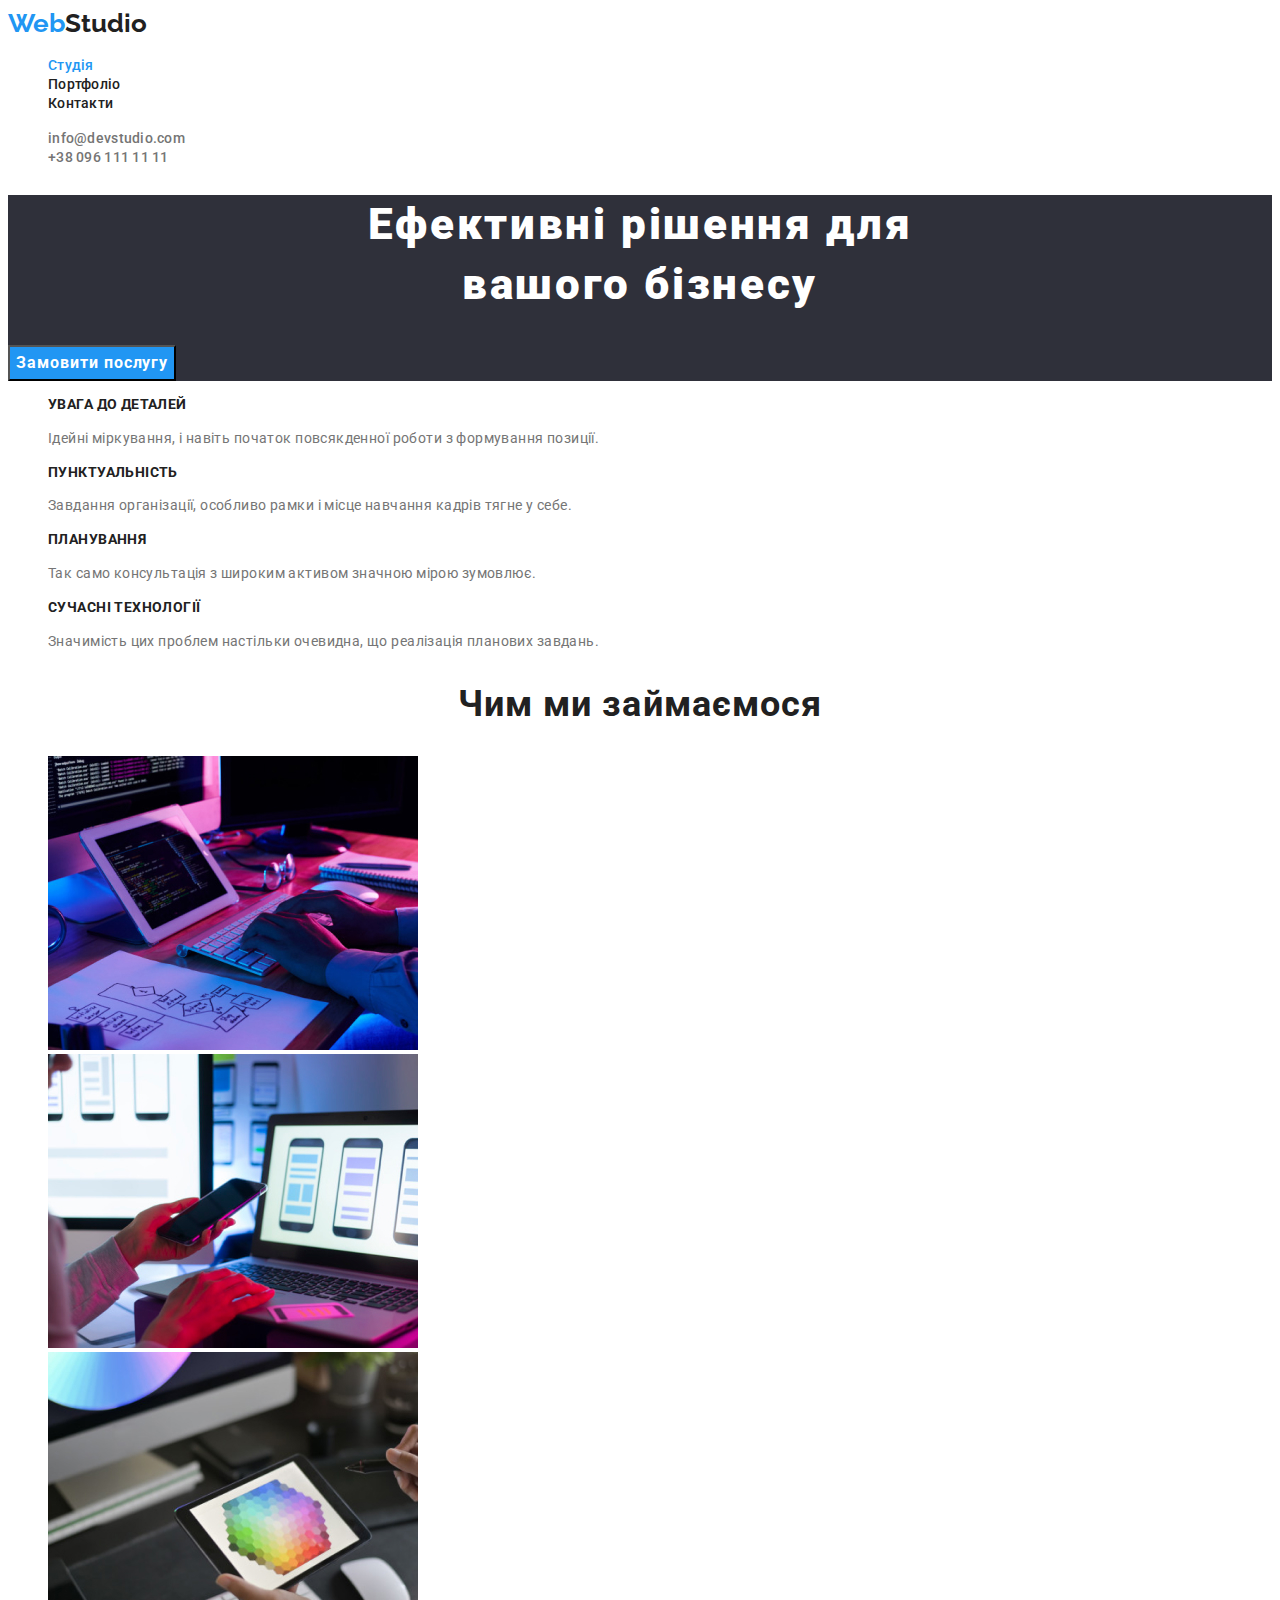
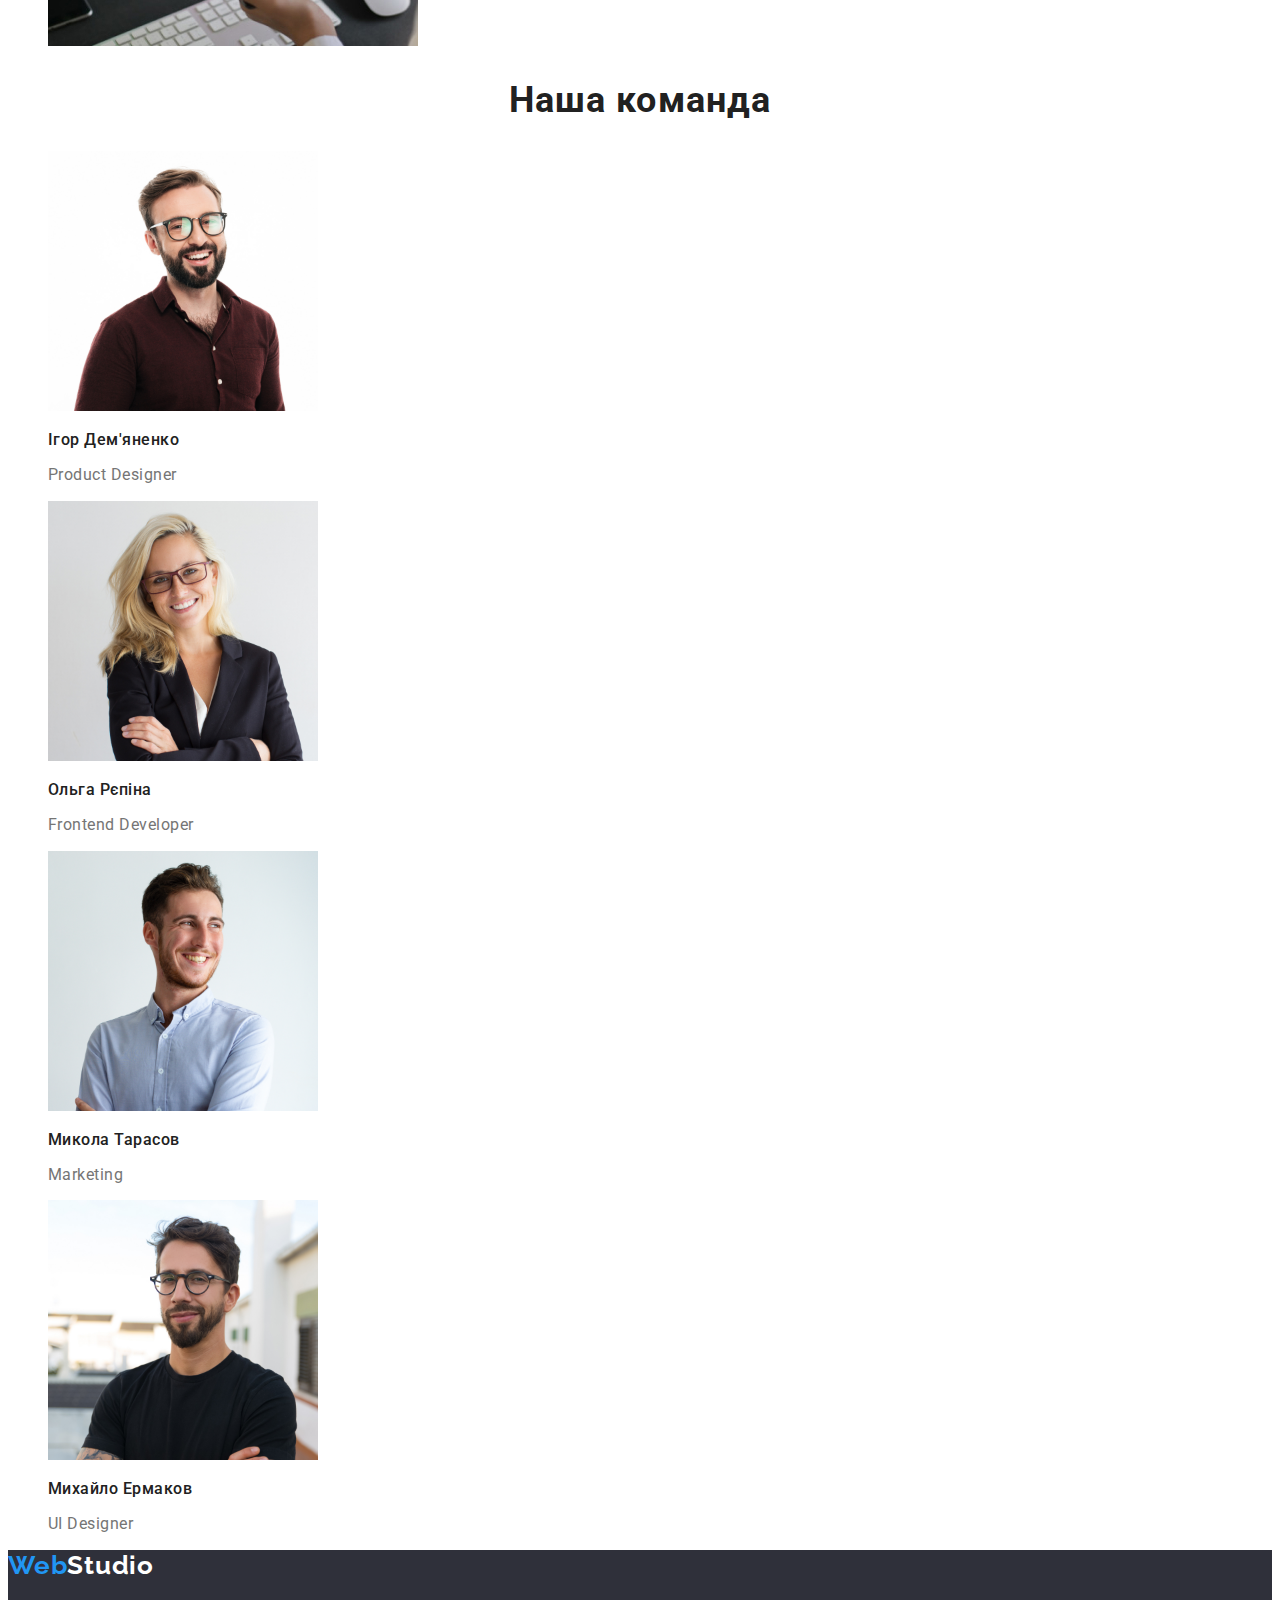
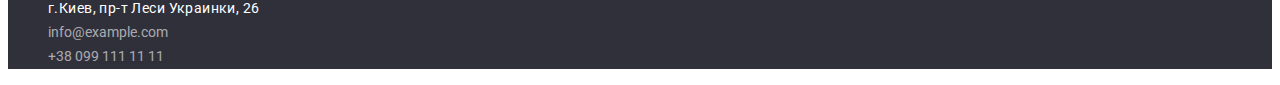
<file: index.html>
<!DOCTYPE html>
<html lang="ua">
  <head>
    <meta charset="UTF-8" />
    <meta http-equiv="X-UA-Compatible" content="IE=edge" />
    <meta name="viewport" content="width=device-width, initial-scale=1.0" />
    <title>Document</title>
    <link
      href="https://fonts.googleapis.com/css2?family=Raleway:wght@700&family=Roboto:wght@400;500;700;900&display=swap"
      rel="stylesheet"
    />
    <link rel="stylesheet" href="css/style.css" />
  </head>
  <body class="body">
    <header>
      <nav>
        <a href="./index.html" class="logo"
          >Web<span class="logo-accent">Studio</span></a
        >
        <ul class="site-nav list">
          <li><a href="" class="link current">Студія</a></li>
          <li><a href="./portfolio.html" class="link">Портфоліо</a></li>
          <li><a href="" class="link">Контакти</a></li>
        </ul>
      </nav>
      <ul class="auth-nav list">
        <li>
          <a href="maito:info@devstudio.com" class="link">info@devstudio.com</a>
        </li>
        <li>
          <a href="tel:+380961111111" class="link">+38 096 111 11 11</a>
        </li>
      </ul>
    </header>

    <main>
      <!-- hero -->
      <section class="hero">
        <h1 class="hero-title">Ефективні рішення для <br />вашого бізнесу</h1>
        <button type="button" class="button-hero">Замовити послугу</button>
      </section>

      <!-- переваги -->
      <section class="section">
        <h2 class="hidden">Переваги</h2>
        <ul class="list">
          <li>
            <h3 class="section-title">УВАГА ДО ДЕТАЛЕЙ</h3>
            <p class="section-item">
              Ідейні міркування, і навіть початок повсякденної роботи з
              формування позиції.
            </p>
          </li>
          <li>
            <h3 class="section-title">ПУНКТУАЛЬНІСТЬ</h3>
            <p class="section-item">
              Завдання організації, особливо рамки і місце навчання кадрів тягне
              у себе.
            </p>
          </li>
          <li>
            <h3 class="section-title">ПЛАНУВАННЯ</h3>
            <p class="section-item">
              Так само консультація з широким активом значною мірою зумовлює.
            </p>
          </li>
          <li>
            <h3 class="section-title">СУЧАСНІ ТЕХНОЛОГІЇ</h3>
            <p class="section-item">
              Значимість цих проблем настільки очевидна, що реалізація планових
              завдань.
            </p>
          </li>
        </ul>
      </section>

      <!------Чим ми займаємося---------- -->
      <section>
        <h2 class="work-title">Чим ми займаємося</h2>
        <ul class="list">
          <li>
            <img
              src="./images/imgwork/work1.jpg"
              alt="створення основ"
              width="370"
              height="294"
            />
          </li>
          <li>
            <img
              src="./images/imgwork/work2.jpg"
              alt="оформлення"
              width="370"
              height="294"
            />
          </li>
          <li>
            <img
              src="./images/imgwork/work3.jpg"
              alt="задання вигляду"
              width="370"
              height="294"
            />
          </li>
        </ul>
      </section>
      <!-- Наша команда -->
      <section>
        <h2 class="team-title">Наша команда</h2>

        <ul class="list">
          <li>
            <img
              src="./images/ourteam/igordemyanenko.jpg"
              alt="Ігор Дем'яненко"
              width="270"
              height="260"
            />
            <h3 class="text">Ігор Дем'яненко</h3>
            <p lang="en" class="user-text">Product Designer</p>
          </li>
          <li>
            <img
              src="./images/ourteam/olgarepina.jpg"
              alt="Ольга Рєпіна"
              width="270"
              height="260"
            />
            <h3 class="text">Ольга Рєпіна</h3>
            <p lang="en" class="user-text">Frontend Developer</p>
          </li>
          <li>
            <img
              src="./images/ourteam/nikolaytarasov.jpg"
              alt="Микола Тарасов"
              width="270"
              height="260"
            />
            <h3 class="text">Микола Тарасов</h3>
            <p lang="en" class="user-text">Marketing</p>
          </li>
          <li>
            <img
              src="./images/ourteam/mihailermakov.jpg"
              alt="Михайло Ермаков"
              width="270"
              height="260"
            />
            <h3 class="text">Михайло Ермаков</h3>
            <p lang="en" class="user-text">UI Designer</p>
          </li>
        </ul>
      </section>
    </main>

    <!-- пiдвал -->
    <footer>
      <div class="footer">
        <a href="./index.html" class="web-logo-footer"
          >Web<span class="footer-logo">Studio</span>
        </a>
        <address>
          <ul class="list">
            <li>
              <a
                class="address-link"
                href="https://goo.gl/maps/3nGJ9g9wUPAV8Rpz5"
                target="_blank"
                rel="noopener noreferrer"
              >
                г.Киев, пр-т Леси Украинки, 26</a
              >
            </li>
            <li class="list">
              <a class="footer-nav" href="mailto:info@example.com">
                info@example.com
              </a>
            </li>
            <li class="list">
              <a class="footer-nav" href="tel:+380991111111">
                +38 099 111 11 11
              </a>
            </li>
          </ul>
        </address>
      </div>
    </footer>
  </body>
</html>
</file>
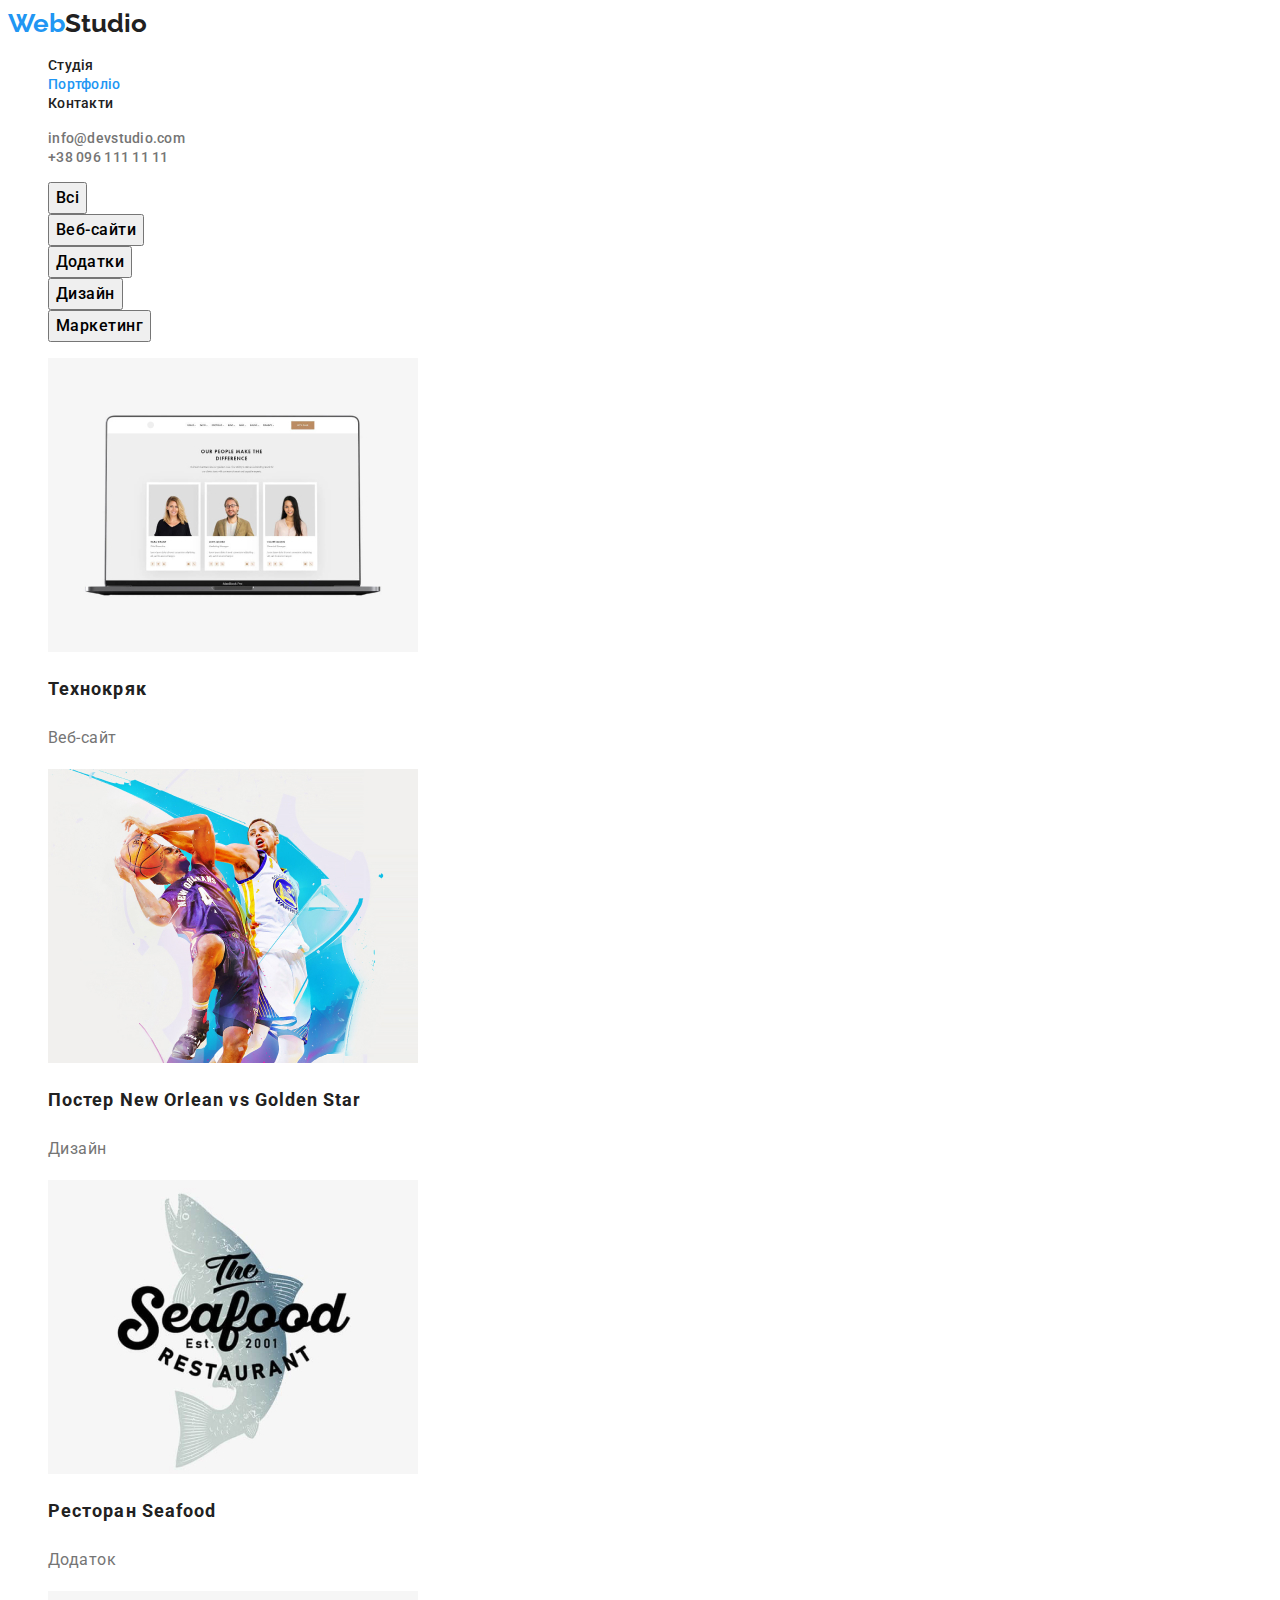
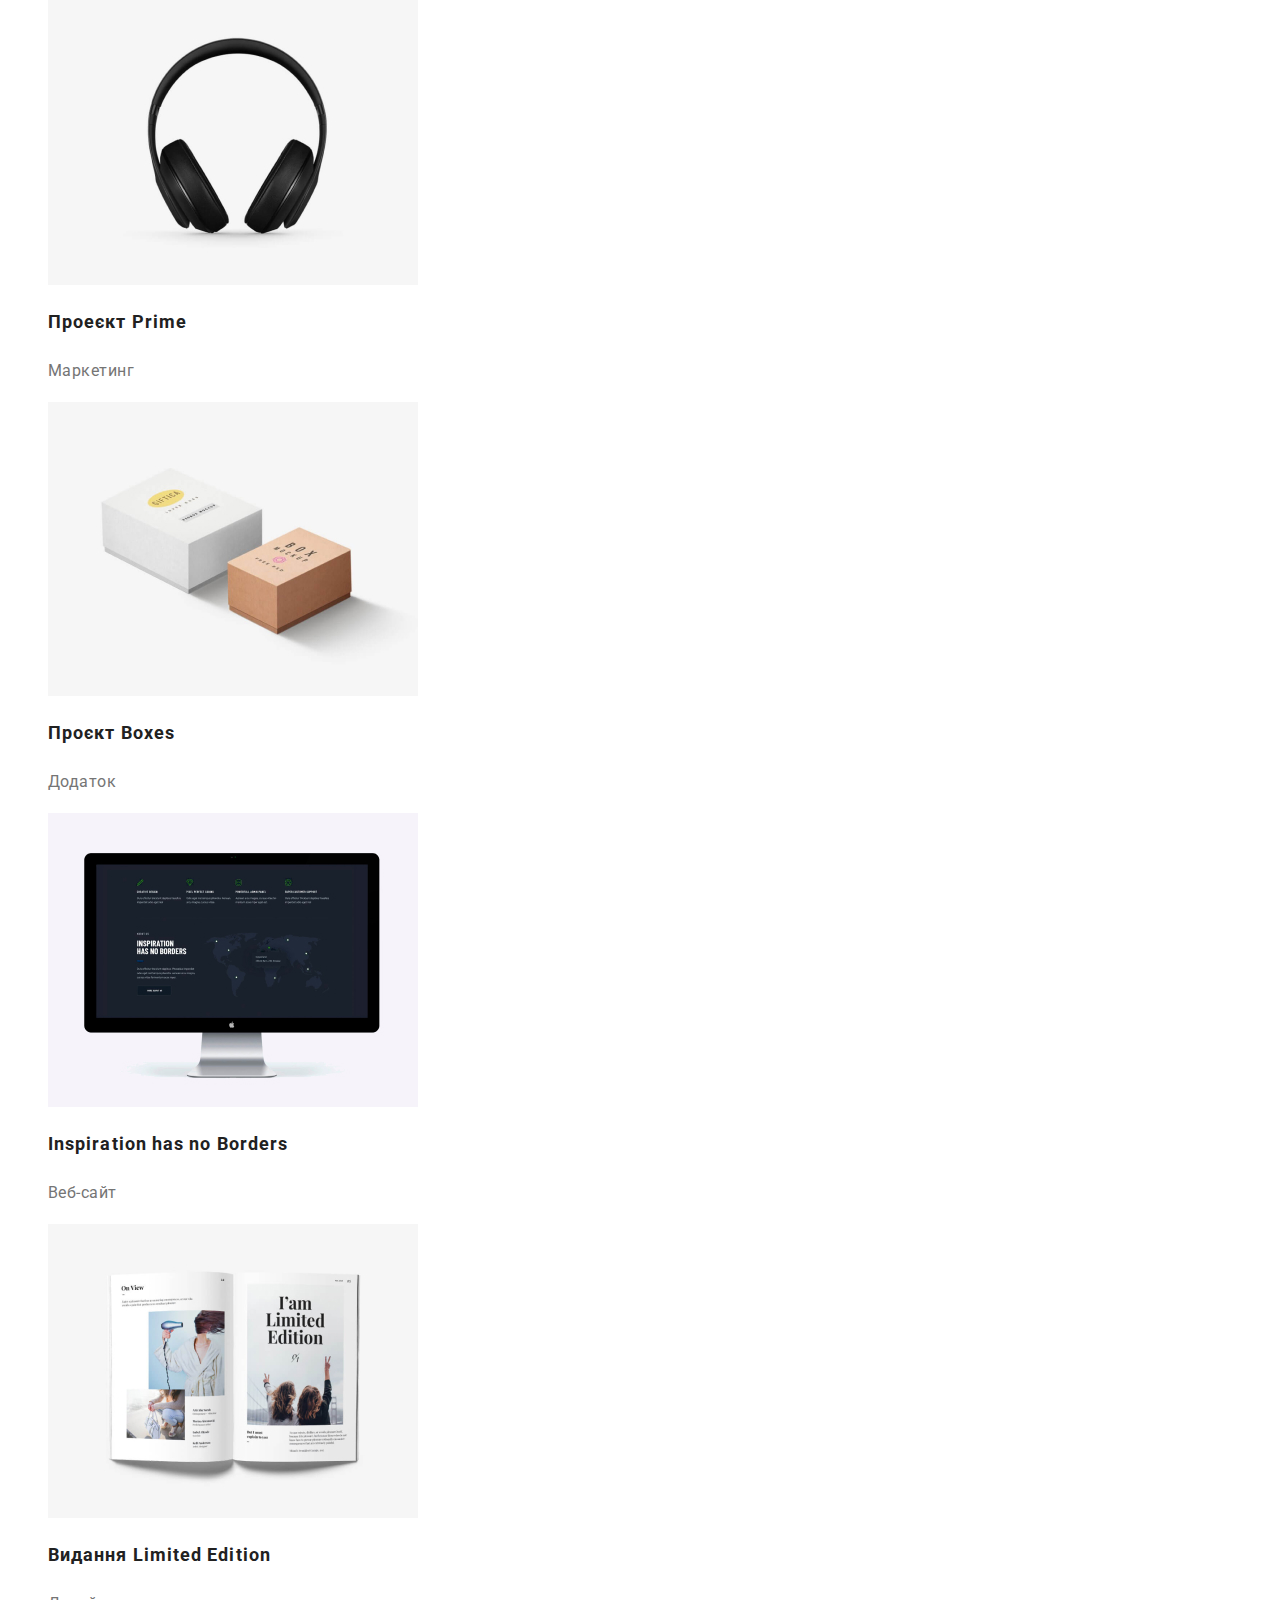
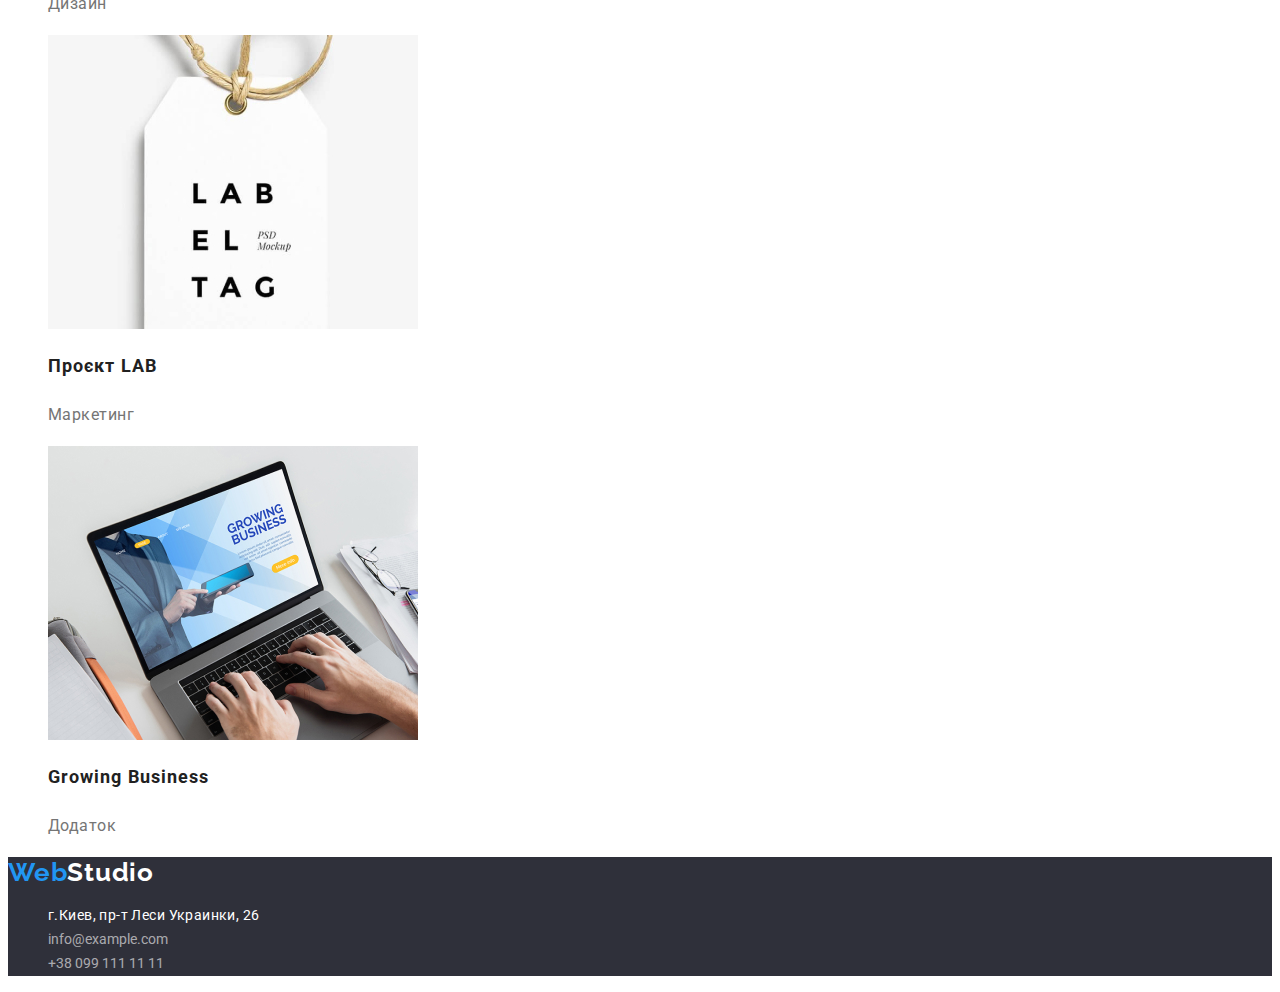
<file: portfolio.html>
<!DOCTYPE html>
<html lang="ua">
  <head>
    <meta charset="UTF-8" />
    <meta http-equiv="X-UA-Compatible" content="IE=edge" />
    <meta name="viewport" content="width=device-width, initial-scale=1.0" />
    <title>Document</title>
    <link
      href="https://fonts.googleapis.com/css2?family=Raleway:wght@700&family=Roboto:wght@400;500;700;900&display=swap"
      rel="stylesheet"
    />
    <link rel="stylesheet" href="css/style.css" />
  </head>
  <body class="body">
    <!-- ШАПКА САЙТУ -->

    <header>
      <nav>
        <a href="./index.html" class="logo"
          >Web<span class="logo-accent">Studio</span></a
        >
        <ul class="site-nav list">
          <li><a href="./index.html" class="link">Студія</a></li>
          <li><a href="" class="link current">Портфоліо</a></li>
          <li><a href="" class="link">Контакти</a></li>
        </ul>
      </nav>
      <ul class="auth-nav list">
        <li>
          <a href="maito:info@devstudio.com" class="link">info@devstudio.com</a>
        </li>
        <li>
          <a href="tel:+380961111111" class="link">+38 096 111 11 11</a>
        </li>
      </ul>
    </header>

    <!------filter-------->
    <main>
      <h1 hidden class="">portfolio</h1>
      <ul>
        <li class="filter">
          <button type="button" class="filter-button">Всі</button>
        </li>
        <li class="filter">
          <button type="button" class="filter-button">Веб-сайти</button>
        </li>
        <li class="filter">
          <button type="button" class="filter-button">Додатки</button>
        </li>
        <li class="filter">
          <button type="button" class="filter-button">Дизайн</button>
        </li>
        <li class="filter">
          <button type="button" class="filter-button">Маркетинг</button>
        </li>
      </ul>

      <!-- PROJECT -->
      <h1 class="hidden">projects</h1>
      <div>
        <ul class="list">
          <li>
            <a href="#"></a>
            <img
              src="./images/portfolioimg/web-site1.jpg"
              alt="веб-сайт"
              width="370"
              height="294"
            />
            <h2 class="project-item">Технокряк</h2>
            <p class="project-type">Веб-сайт</p>
            <p></p>
          </li>
          <li>
            <a href="#"></a>
            <img
              src="./images/portfolioimg/desain2.jpg"
              alt="дизайн"
              width="370"
              height="294"
            />
            <h2 class="project-item">Постер New Orlean vs Golden Star</h2>
            <p class="project-type">Дизайн</p>
            <p></p>
          </li>
          <li>
            <a href="#"></a>
            <img
              src="./images/portfolioimg/prilojenie3.jpg"
              alt="приложение"
              width="370"
              height="294"
            />
            <h2 class="project-item">Ресторан Seafood</h2>
            <p class="project-type">Додаток</p>
            <p></p>
          </li>
          <li>
            <a href="#"></a>
            <img
              src="./images/portfolioimg/marketing4.jpg"
              alt="маркетинг"
              width="370"
              height="294"
            />
            <h2 class="project-item">Проеєкт Prime</h2>
            <p class="project-type">Маркетинг</p>
            <p></p>
          </li>
          <li>
            <a href="#"></a>
            <img
              src="./images/portfolioimg/proect5.jpg"
              alt="приложение"
              width="370"
              height="294"
            />
            <h2 class="project-item">Проєкт Boxes</h2>
            <p class="project-type">Додаток</p>
            <p></p>
          </li>
          <li>
            <a href="#"></a>
            <img
              src="./images/portfolioimg/borders6.jpg"
              alt="веб-сайт"
              width="370"
              height="294"
            />
            <h2 class="project-item">Inspiration has no Borders</h2>
            <p class="project-type">Веб-сайт</p>
            <p></p>
          </li>
          <li>
            <a href="#"></a>
            <img
              src="./images/portfolioimg/desine7.jpg"
              alt="дизайн"
              width="370"
              height="294"
            />
            <h2 class="project-item">Видання Limited Edition</h2>
            <p class="project-type">Дизайн</p>
            <p></p>
          </li>
          <li>
            <a href="#"></a>
            <img
              src="./images/portfolioimg/projectlab8.jpg"
              alt="маркетинг"
              width="370"
              height="294"
            />
            <h2 class="project-item">Проєкт LAB</h2>
            <p class="project-type">Маркетинг</p>
            <p></p>
          </li>
          <li>
            <a href="#"></a>
            <img
              src="./images/portfolioimg/busines9.jpg"
              alt="приложение"
              width="370"
              height="294"
            />
            <h2 class="project-item">Growing Business</h2>
            <p class="project-type">Додаток</p>
            <p></p>
          </li>
        </ul>
      </div>
    </main>

    <!-- подвал -->
    <footer>
      <div class="footer">
        <a href="./index.html" class="web-logo-footer"
          >Web<span class="footer-logo">Studio</span>
        </a>
        <address style="font-style: normal">
          <ul class="list">
            <li>
              <a
                class="address-link"
                href="https://goo.gl/maps/3nGJ9g9wUPAV8Rpz5"
                target="_blank"
                rel="noopener noreferrer"
              >
                г.Киев, пр-т Леси Украинки, 26</a
              >
            </li>
            <li class="list">
              <a class="footer-nav" href="mailto:info@example.com">
                info@example.com
              </a>
            </li>
            <li class="list">
              <a class="footer-nav" href="tel:+380991111111">
                +38 099 111 11 11
              </a>
            </li>
          </ul>
        </address>
      </div>
    </footer>
  </body>
</html>
</file>
<file: css/style.css>
/* білий #FFFFFF */
/* цвет вторичний текст #212121*/
/* цвет тексту #757575 */
/* акцент  ссилки #2196F3 */
/* колір лого #000000 #2196F3 */
/* колір футерадресси rgba(255, 255, 255, 0.6) */
:root {
  --primary-font: "Roboto";
  --primary-text-color: #212121;
  --secondary-text-color: #757575;
  --white: #ffffff;
  --accent-color: #2196f3;
  --accent-color2: #188ce8;
  --background-color: #2f303a;
  --footer-address-color: rgba(255, 255, 255, 0.6);
}
.body {
  background-color: var(--white);
  color: var(--primary-text-color);
  font-family: "Roboto", sans-serif;
}

.list {
  list-style: none;
}
a {
  text-decoration: none;
}
.logo {
  font-family: "Raleway", sans-serif;
  font-weight: 700;
  font-size: 26px;
  line-height: 1.19;
  color: var(--accent-color);
  /* outline: 2px solid tomato; */
}

.logo-accent {
  color: var(--primary-text-color);
  /* outline: 2px solid tomato; */
}

/* site-nav */
.site-nav .link {
  font-weight: 500;
  font-size: 14px;
  line-height: 1.14;
  letter-spacing: 0.02em;

  color: var(--primary-text-color);
  /* outline: 2px solid tomato; */
}
.site-nav.link:hover,
.site-nav.link:focus {
  color: var(--accent-color);
}

.link.current {
  color: var(--accent-color);
  cursor: pointer;
}

/*---------- auth-nav ----------*/
.auth-nav .link {
  font-weight: 500;
  font-size: 14px;
  line-height: 1.14;
  letter-spacing: 0.02em;

  color: var(--secondary-text-color);
  /* outline: 2px solid tomato;  */
}

.auth-nav .link:focus,
.auth-nav .link:hover {
  color: #2196f3;
}

/* ----------hero -----------------*/
.hero {
  background: var(--background-color);
}
.hero-title {
  font-weight: 900;
  font-size: 44px;
  line-height: 1.36;
  text-align: center;
  letter-spacing: 0.06em;

  color: var(--white);
}
.button-hero {
  font-family: inherit;
  font-weight: 700;
  font-size: 16px;
  line-height: 1.88;

  letter-spacing: 0.06em;

  color: var(--white);
  background-color: var(--accent-color);
}
.button-hero:hover,
.button-hero:focus {
  background-color: var(--accent-color2);
}

/* -----------преимущества ------------*/
.hidden {
  display: none;
}

.section-title {
  font-weight: 700;
  font-size: 14px;
  line-height: 1.14;
  letter-spacing: 0.03em;

  color: var(--primary-text-color);
}

.section-item {
  font-size: 14px;
  line-height: 1.71;
  letter-spacing: 0.03em;

  color: var(--secondary-text-color);
}

/* --------Чим ми займаємося---------- */

.work-title {
  font-size: 36px;
  line-height: 1.16;
  text-align: center;

  letter-spacing: 0.03em;

  color: var(--primary-text-color);
}

/* -------Наша команда -------*/

.team-title {
  font-size: 36px;
  line-height: 1.16;
  text-align: center;
  letter-spacing: 0.03em;
  text-align: center;

  color: var(--primary-text-color);
}

.user-item {
  font-weight: 400;
  font-size: 16px;
  line-height: 1.18;
  text-align: center;

  color: var(--secondary-text-color);
}
.text {
  font-weight: 500;
  font-size: 16px;
  line-height: 1.18;
  letter-spacing: 0.03em;
  color: var(--primary-text-color);
}
.user-text {
  font-size: 16px;
  line-height: 1.18;
  letter-spacing: 0.03em;
  color: var(--secondary-text-color);
}
/* -----footer ------*/
.footer {
  background-color: #2f303a;
}
.web-logo-footer {
  font-family: "Raleway";
  font-weight: 700;
  font-size: 26px;
  line-height: 1.19;
  letter-spacing: 0.03em;

  color: #2196f3;
}
.footer-logo {
  font-family: "Raleway";
  font-weight: 700;
  font-size: 26px;
  line-height: 1.19;
  color: var(--white);
}
.address-link {
  font-style: normal;

  font-size: 14px;
  line-height: 1.71;
  letter-spacing: 0.03em;
  color: var(--white);
}
.footer-nav {
  font-style: normal;
  font-size: 14px;
  line-height: 1.71;

  color: rgba(255, 255, 255, 0.6);
}

/* --------------  ПОРТФОЛИО    ------------ */
/* -----filter------ */
element.style {
  font-style: normal;
}
.filter {
  font-family: inherit;
  font-weight: 500;
  font-size: 16px;
  line-height: 1.63;

  letter-spacing: 0.03em;

  color: #ffffff;
}

.filter-button {
  font-family: inherit;
  font-style: normal;
  font-weight: 500;
  font-size: 16px;
  line-height: 26px;
  text-align: center;
  letter-spacing: 0.03em;
}

.filter-button:hover,
.filter-button:focus {
  color: #ffffff;
  background-color: #2196f3;
}

/* --------projects------- */
.project-item {
  font-weight: 700;
  font-size: 18px;
  line-height: 2;
  letter-spacing: 0.06em;

  color: var(--primary-text-color);
}

.project-type {
  line-height: 1.88;
  letter-spacing: 0.03em;

  color: var(--secondary-text-color);
}
</file>
